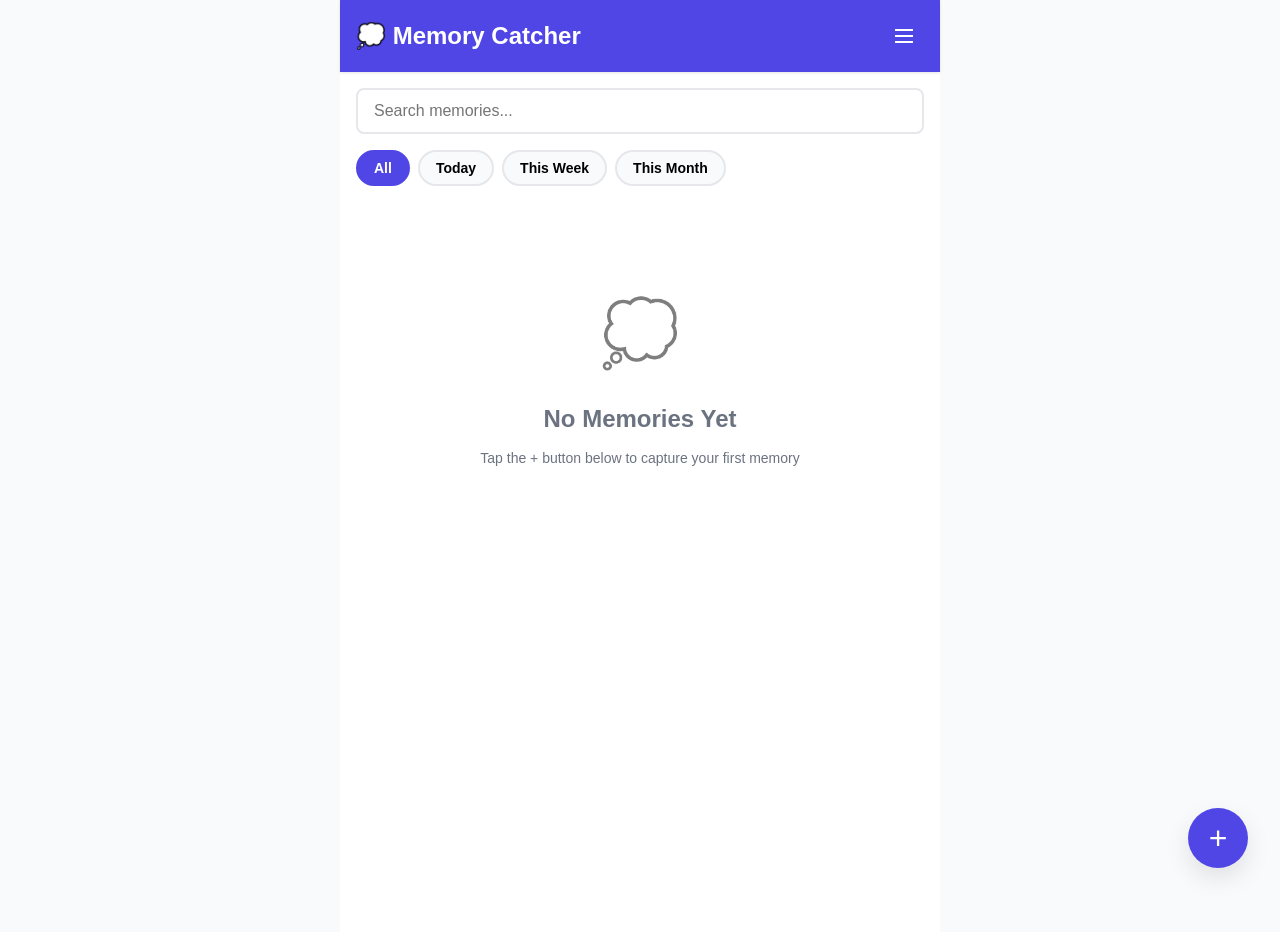
<file: memory-catcher-app/index.html>
<!DOCTYPE html>
<html lang="en">
<head>
    <meta charset="UTF-8">
    <meta name="viewport" content="width=device-width, initial-scale=1.0, maximum-scale=1.0, user-scalable=no">
    <meta name="description" content="Capture and recall life's memories effortlessly">
    <meta name="theme-color" content="#4F46E5">
    <meta name="apple-mobile-web-app-capable" content="yes">
    <meta name="apple-mobile-web-app-status-bar-style" content="black-translucent">
    <meta name="apple-mobile-web-app-title" content="Memory Catcher">

    <title>Memory Catcher</title>

    <link rel="manifest" href="manifest.json">
    <link rel="icon" type="image/png" href="data:image/svg+xml,<svg xmlns='http://www.w3.org/2000/svg' viewBox='0 0 100 100'><text y='.9em' font-size='90'>💭</text></svg>">
    <link rel="apple-touch-icon" href="data:image/svg+xml,<svg xmlns='http://www.w3.org/2000/svg' viewBox='0 0 100 100'><text y='.9em' font-size='90'>💭</text></svg>">

    <link rel="stylesheet" href="styles.css">
</head>
<body>
    <!-- App Container -->
    <div id="app" class="app-container">

        <!-- Header -->
        <header class="app-header">
            <h1 class="app-title">💭 Memory Catcher</h1>
            <button id="menuBtn" class="icon-btn" aria-label="Menu">
                <svg width="24" height="24" fill="none" stroke="currentColor" stroke-width="2">
                    <path d="M3 12h18M3 6h18M3 18h18"/>
                </svg>
            </button>
        </header>

        <!-- Menu Overlay -->
        <div id="menuOverlay" class="menu-overlay hidden">
            <div class="menu-content">
                <button id="closeMenuBtn" class="icon-btn close-btn">✕</button>
                <h2>Menu</h2>
                <button id="exportBtn" class="menu-item">📤 Export All Memories</button>
                <button id="randomMemoryBtn" class="menu-item">🎲 Random Memory</button>
                <button id="statsBtn" class="menu-item">📊 Statistics</button>
                <button id="aboutBtn" class="menu-item">ℹ️ About</button>
            </div>
        </div>

        <!-- Main Views -->
        <div id="views">

            <!-- Timeline View (Default) -->
            <div id="timelineView" class="view active">
                <!-- Search Bar -->
                <div class="search-container">
                    <input type="text" id="searchInput" class="search-input" placeholder="Search memories...">
                    <button id="clearSearch" class="icon-btn hidden">✕</button>
                </div>

                <!-- Filter Tabs -->
                <div class="filter-tabs">
                    <button class="filter-tab active" data-filter="all">All</button>
                    <button class="filter-tab" data-filter="today">Today</button>
                    <button class="filter-tab" data-filter="week">This Week</button>
                    <button class="filter-tab" data-filter="month">This Month</button>
                </div>

                <!-- Memories List -->
                <div id="memoriesList" class="memories-list">
                    <!-- Memories will be inserted here -->
                </div>

                <!-- Empty State -->
                <div id="emptyState" class="empty-state">
                    <div class="empty-icon">💭</div>
                    <h2>No Memories Yet</h2>
                    <p>Tap the + button below to capture your first memory</p>
                </div>
            </div>

            <!-- Capture View -->
            <div id="captureView" class="view">
                <div class="capture-container">
                    <h2>New Memory</h2>

                    <textarea id="memoryText" class="memory-input" placeholder="What would you like to remember?"></textarea>

                    <!-- Media Preview -->
                    <div id="mediaPreview" class="media-preview hidden"></div>

                    <!-- Auto-tags Preview -->
                    <div id="tagsPreview" class="tags-preview hidden"></div>

                    <!-- Capture Options -->
                    <div class="capture-options">
                        <label class="option-btn">
                            <input type="file" id="photoInput" accept="image/*" capture="environment" hidden>
                            <span>📷 Photo</span>
                        </label>
                        <button id="voiceBtn" class="option-btn">
                            <span id="voiceBtnText">🎤 Voice</span>
                        </button>
                    </div>

                    <!-- Voice Recording UI -->
                    <div id="voiceRecording" class="voice-recording hidden">
                        <div class="recording-indicator">
                            <div class="pulse"></div>
                            <span id="recordingTime">0:00</span>
                        </div>
                        <button id="stopRecording" class="btn btn-danger">Stop Recording</button>
                    </div>

                    <!-- Action Buttons -->
                    <div class="action-buttons">
                        <button id="cancelCapture" class="btn btn-secondary">Cancel</button>
                        <button id="saveMemory" class="btn btn-primary">Save Memory</button>
                    </div>
                </div>
            </div>

            <!-- Detail View -->
            <div id="detailView" class="view">
                <div class="detail-container">
                    <button id="closeDetail" class="icon-btn close-btn">←</button>
                    <div id="detailContent"></div>
                    <div class="detail-actions">
                        <button id="deleteMemory" class="btn btn-danger">Delete</button>
                    </div>
                </div>
            </div>

        </div>

        <!-- Floating Action Button -->
        <button id="fabBtn" class="fab">
            <span id="fabIcon">+</span>
        </button>

        <!-- Toast Notifications -->
        <div id="toast" class="toast hidden"></div>

    </div>

    <script src="app.js"></script>
</body>
</html>
</file>
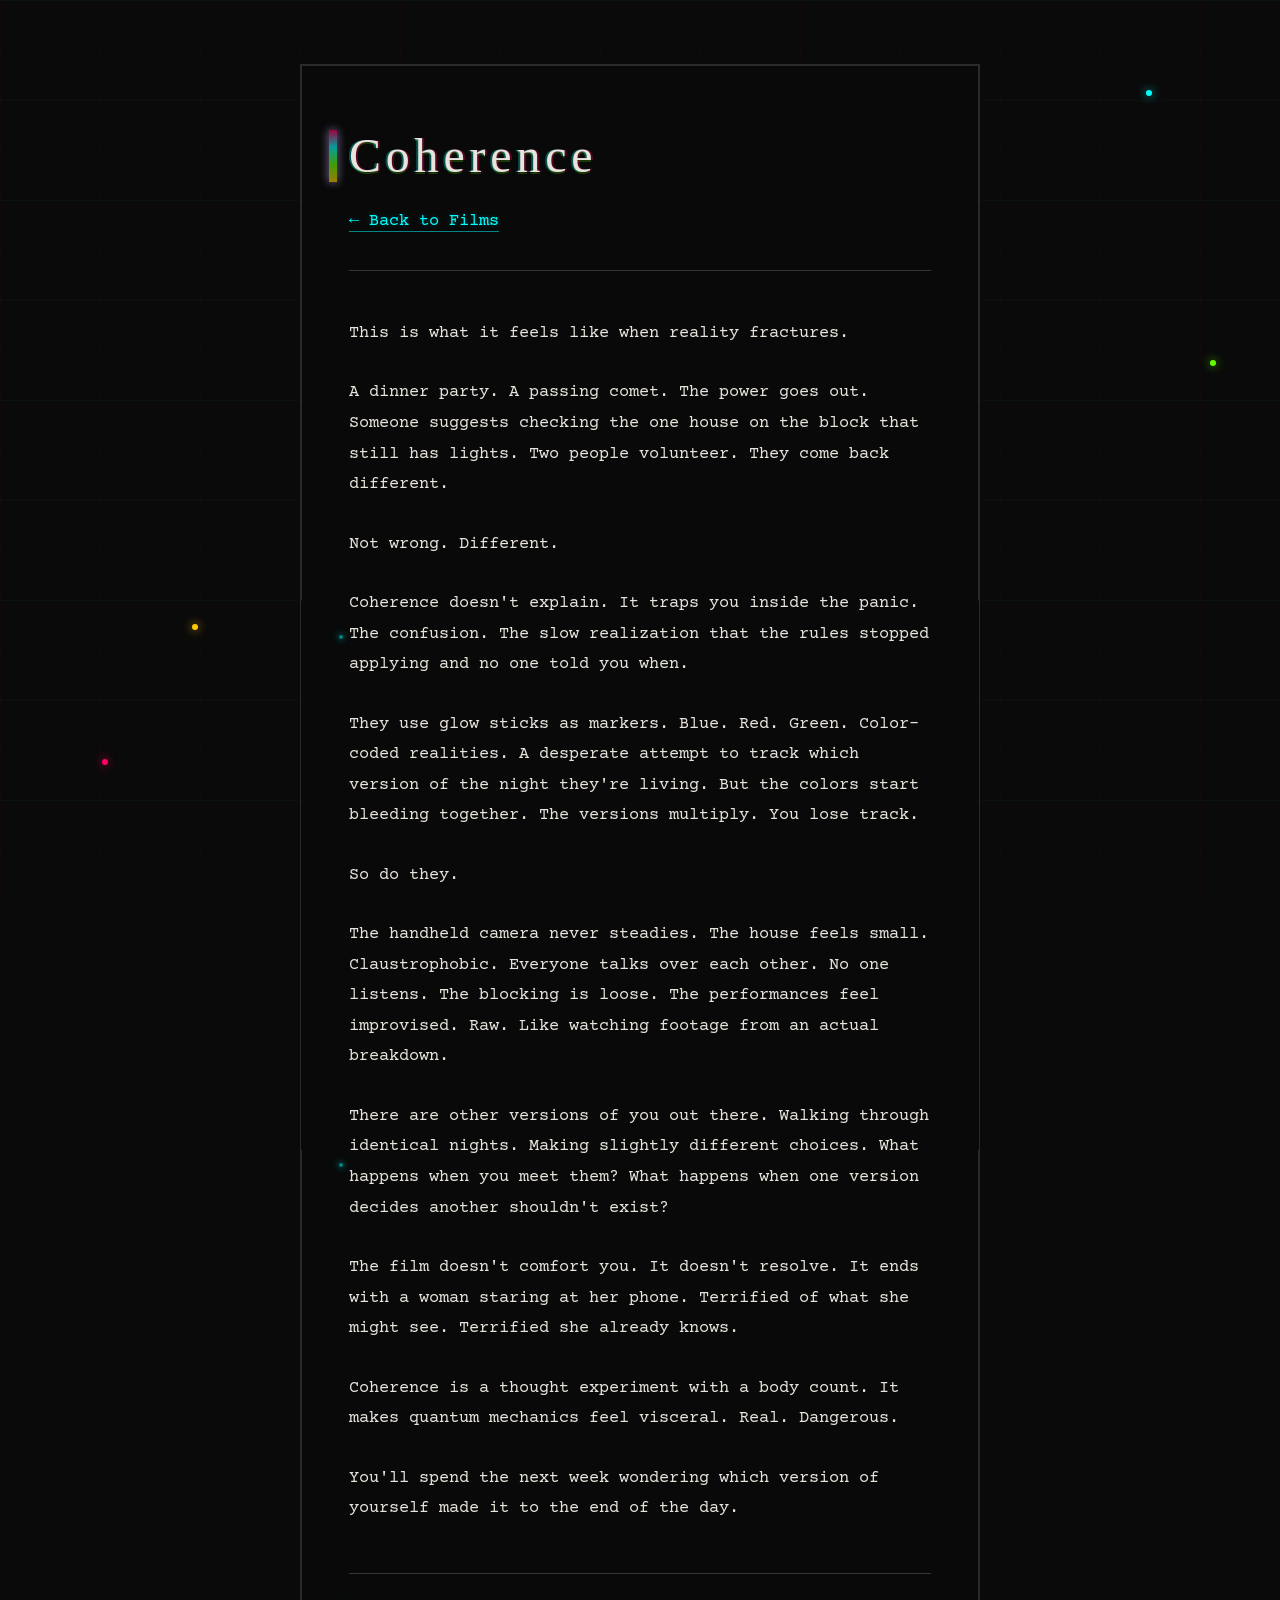
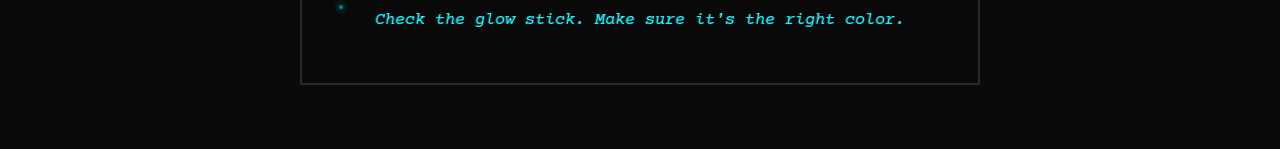
<file: coherence-review.html>
<!DOCTYPE html>
<html lang="en">
<head>
    <meta charset="UTF-8">
    <meta name="viewport" content="width=device-width, initial-scale=1.0">
    <meta name="description" content="Regie Eller's Review of Coherence">
    <title>Coherence Review - Regie Eller</title>
    <link rel="preconnect" href="https://fonts.googleapis.com">
    <link rel="preconnect" href="https://fonts.gstatic.com" crossorigin>
    <link href="https://fonts.googleapis.com/css2?family=IM+Fell+English:ital@0;1&family=IM+Fell+English+SC&family=Courier+Prime&display=swap" rel="stylesheet">
    <style>
        * {
            margin: 0;
            padding: 0;
            box-sizing: border-box;
        }

        body {
            font-family: 'Courier Prime', 'Courier New', monospace;
            font-size: 17px;
            line-height: 1.8;
            color: #e8e4dc;
            background: #0a0a0a;
            padding: 4rem 2rem;
            min-height: 100vh;
            position: relative;
            overflow-x: hidden;
        }

        /* Fractured reality background */
        body::before {
            content: '';
            position: fixed;
            top: 0;
            left: 0;
            right: 0;
            bottom: 0;
            background:
                linear-gradient(90deg, rgba(255,0,100,0.03) 1px, transparent 1px),
                linear-gradient(rgba(0,255,255,0.03) 1px, transparent 1px),
                linear-gradient(45deg, rgba(100,255,0,0.02) 1px, transparent 1px);
            background-size: 100px 100px, 100px 100px, 50px 50px;
            pointer-events: none;
            animation: gridShift 20s linear infinite;
            z-index: 0;
        }

        @keyframes gridShift {
            0% { transform: translate(0, 0); }
            100% { transform: translate(50px, 50px); }
        }

        main {
            max-width: 680px;
            margin: 0 auto;
            background: rgba(10, 10, 10, 0.95);
            padding: 3rem;
            border: 1px solid rgba(232, 228, 220, 0.15);
            position: relative;
            z-index: 1;
        }

        /* Glitch effect on container */
        main::before,
        main::after {
            content: '';
            position: absolute;
            top: 0;
            left: 0;
            right: 0;
            bottom: 0;
            background: rgba(10, 10, 10, 0.95);
            border: 1px solid rgba(232, 228, 220, 0.15);
            pointer-events: none;
            z-index: -1;
        }

        main::before {
            animation: glitchTop 3s infinite;
            clip-path: polygon(0 0, 100% 0, 100% 33%, 0 33%);
        }

        main::after {
            animation: glitchBottom 4s infinite;
            clip-path: polygon(0 67%, 100% 67%, 100% 100%, 0 100%);
        }

        @keyframes glitchTop {
            0%, 90%, 100% { transform: translate(0, 0); }
            91% { transform: translate(-2px, 0); }
            92% { transform: translate(2px, 0); }
            93% { transform: translate(0, 0); }
        }

        @keyframes glitchBottom {
            0%, 85%, 100% { transform: translate(0, 0); }
            86% { transform: translate(2px, 0); }
            87% { transform: translate(-2px, 0); }
            88% { transform: translate(0, 0); }
        }

        header {
            margin-bottom: 3rem;
            padding-bottom: 2rem;
            border-bottom: 1px solid rgba(232, 228, 220, 0.2);
        }

        h1 {
            font-family: 'IM Fell English SC', Georgia, serif;
            font-size: 3rem;
            font-weight: 400;
            letter-spacing: 0.1em;
            color: #e8e4dc;
            margin-bottom: 0.5rem;
            position: relative;
            text-shadow:
                2px 0 0 rgba(255, 0, 100, 0.3),
                -2px 0 0 rgba(0, 255, 255, 0.3),
                0 2px 0 rgba(100, 255, 0, 0.2);
        }

        /* Color-coded markers (glow sticks) */
        h1::before {
            content: '';
            position: absolute;
            left: -20px;
            top: 50%;
            transform: translateY(-50%);
            width: 8px;
            height: 60%;
            background: linear-gradient(
                to bottom,
                rgba(255, 0, 100, 0.6),
                rgba(0, 255, 255, 0.6),
                rgba(100, 255, 0, 0.6),
                rgba(255, 200, 0, 0.6)
            );
            box-shadow:
                0 0 10px rgba(255, 0, 100, 0.5),
                0 0 10px rgba(0, 255, 255, 0.5);
            animation: glowPulse 2s ease-in-out infinite;
        }

        @keyframes glowPulse {
            0%, 100% { opacity: 0.6; }
            50% { opacity: 1; }
        }

        a {
            color: #00ffff;
            text-decoration: none;
            border-bottom: 1px solid rgba(0, 255, 255, 0.5);
            transition: all 0.3s ease;
            text-shadow: 0 0 5px rgba(0, 255, 255, 0.3);
        }

        a:hover {
            color: #ff0064;
            border-bottom-color: #ff0064;
            text-shadow: 0 0 8px rgba(255, 0, 100, 0.5);
        }

        .review {
            max-width: 100%;
        }

        .review p {
            margin-bottom: 1.8rem;
            color: #e8e4dc;
            position: relative;
        }

        /* Subtle reality fracture on paragraphs */
        .review p:nth-child(3n)::after {
            content: attr(data-text);
            position: absolute;
            left: 1px;
            top: 0;
            color: rgba(255, 0, 100, 0.1);
            z-index: -1;
        }

        .review p:nth-child(4n)::before {
            content: '';
            position: absolute;
            left: -10px;
            top: 50%;
            width: 4px;
            height: 4px;
            border-radius: 50%;
            background: rgba(0, 255, 255, 0.5);
            box-shadow:
                0 0 6px rgba(0, 255, 255, 0.7),
                0 0 12px rgba(0, 255, 255, 0.4);
            animation: flicker 3s infinite;
        }

        @keyframes flicker {
            0%, 100% { opacity: 1; }
            50% { opacity: 0.3; }
        }

        .review p:last-child {
            margin-bottom: 0;
            font-style: italic;
            color: #00ffff;
            text-align: center;
            margin-top: 3rem;
            padding-top: 2rem;
            border-top: 1px solid rgba(232, 228, 220, 0.2);
            text-shadow:
                1px 0 0 rgba(255, 0, 100, 0.3),
                -1px 0 0 rgba(0, 255, 255, 0.3);
        }

        /* Chromatic aberration effect */
        @keyframes chromatic {
            0%, 95%, 100% {
                text-shadow:
                    2px 0 0 rgba(255, 0, 100, 0.3),
                    -2px 0 0 rgba(0, 255, 255, 0.3),
                    0 2px 0 rgba(100, 255, 0, 0.2);
            }
            96% {
                text-shadow:
                    3px 0 0 rgba(255, 0, 100, 0.5),
                    -3px 0 0 rgba(0, 255, 255, 0.5),
                    0 3px 0 rgba(100, 255, 0, 0.3);
            }
        }

        h1 {
            animation: chromatic 5s infinite;
        }

        /* Reality marker dots */
        .reality-marker {
            position: fixed;
            width: 6px;
            height: 6px;
            border-radius: 50%;
            pointer-events: none;
            z-index: 1000;
        }

        .marker-cyan {
            background: #00ffff;
            box-shadow: 0 0 10px rgba(0, 255, 255, 0.8);
            top: 10%;
            right: 10%;
            animation: markerFloat 4s ease-in-out infinite;
        }

        .marker-magenta {
            background: #ff0064;
            box-shadow: 0 0 10px rgba(255, 0, 100, 0.8);
            bottom: 15%;
            left: 8%;
            animation: markerFloat 5s ease-in-out infinite reverse;
        }

        .marker-green {
            background: #64ff00;
            box-shadow: 0 0 10px rgba(100, 255, 0, 0.8);
            top: 40%;
            right: 5%;
            animation: markerFloat 6s ease-in-out infinite;
        }

        .marker-yellow {
            background: #ffc800;
            box-shadow: 0 0 10px rgba(255, 200, 0, 0.8);
            bottom: 30%;
            left: 15%;
            animation: markerFloat 7s ease-in-out infinite reverse;
        }

        @keyframes markerFloat {
            0%, 100% { transform: translate(0, 0); }
            50% { transform: translate(10px, -10px); }
        }
    </style>
</head>
<body>
    <!-- Reality markers (glow sticks) -->
    <div class="reality-marker marker-cyan"></div>
    <div class="reality-marker marker-magenta"></div>
    <div class="reality-marker marker-green"></div>
    <div class="reality-marker marker-yellow"></div>

    <main>
        <header>
            <h1>Coherence</h1>
            <p><a href="films.html">← Back to Films</a></p>
        </header>

        <article class="review">
            <p>This is what it feels like when reality fractures.</p>

            <p>A dinner party. A passing comet. The power goes out. Someone suggests checking the one house on the block that still has lights. Two people volunteer. They come back different.</p>

            <p>Not wrong. Different.</p>

            <p>Coherence doesn't explain. It traps you inside the panic. The confusion. The slow realization that the rules stopped applying and no one told you when.</p>

            <p>They use glow sticks as markers. Blue. Red. Green. Color-coded realities. A desperate attempt to track which version of the night they're living. But the colors start bleeding together. The versions multiply. You lose track.</p>

            <p>So do they.</p>

            <p>The handheld camera never steadies. The house feels small. Claustrophobic. Everyone talks over each other. No one listens. The blocking is loose. The performances feel improvised. Raw. Like watching footage from an actual breakdown.</p>

            <p>There are other versions of you out there. Walking through identical nights. Making slightly different choices. What happens when you meet them? What happens when one version decides another shouldn't exist?</p>

            <p>The film doesn't comfort you. It doesn't resolve. It ends with a woman staring at her phone. Terrified of what she might see. Terrified she already knows.</p>

            <p>Coherence is a thought experiment with a body count. It makes quantum mechanics feel visceral. Real. Dangerous.</p>

            <p>You'll spend the next week wondering which version of yourself made it to the end of the day.</p>

            <p>Check the glow stick. Make sure it's the right color.</p>
        </article>
    </main>
</body>
</html>
</file>
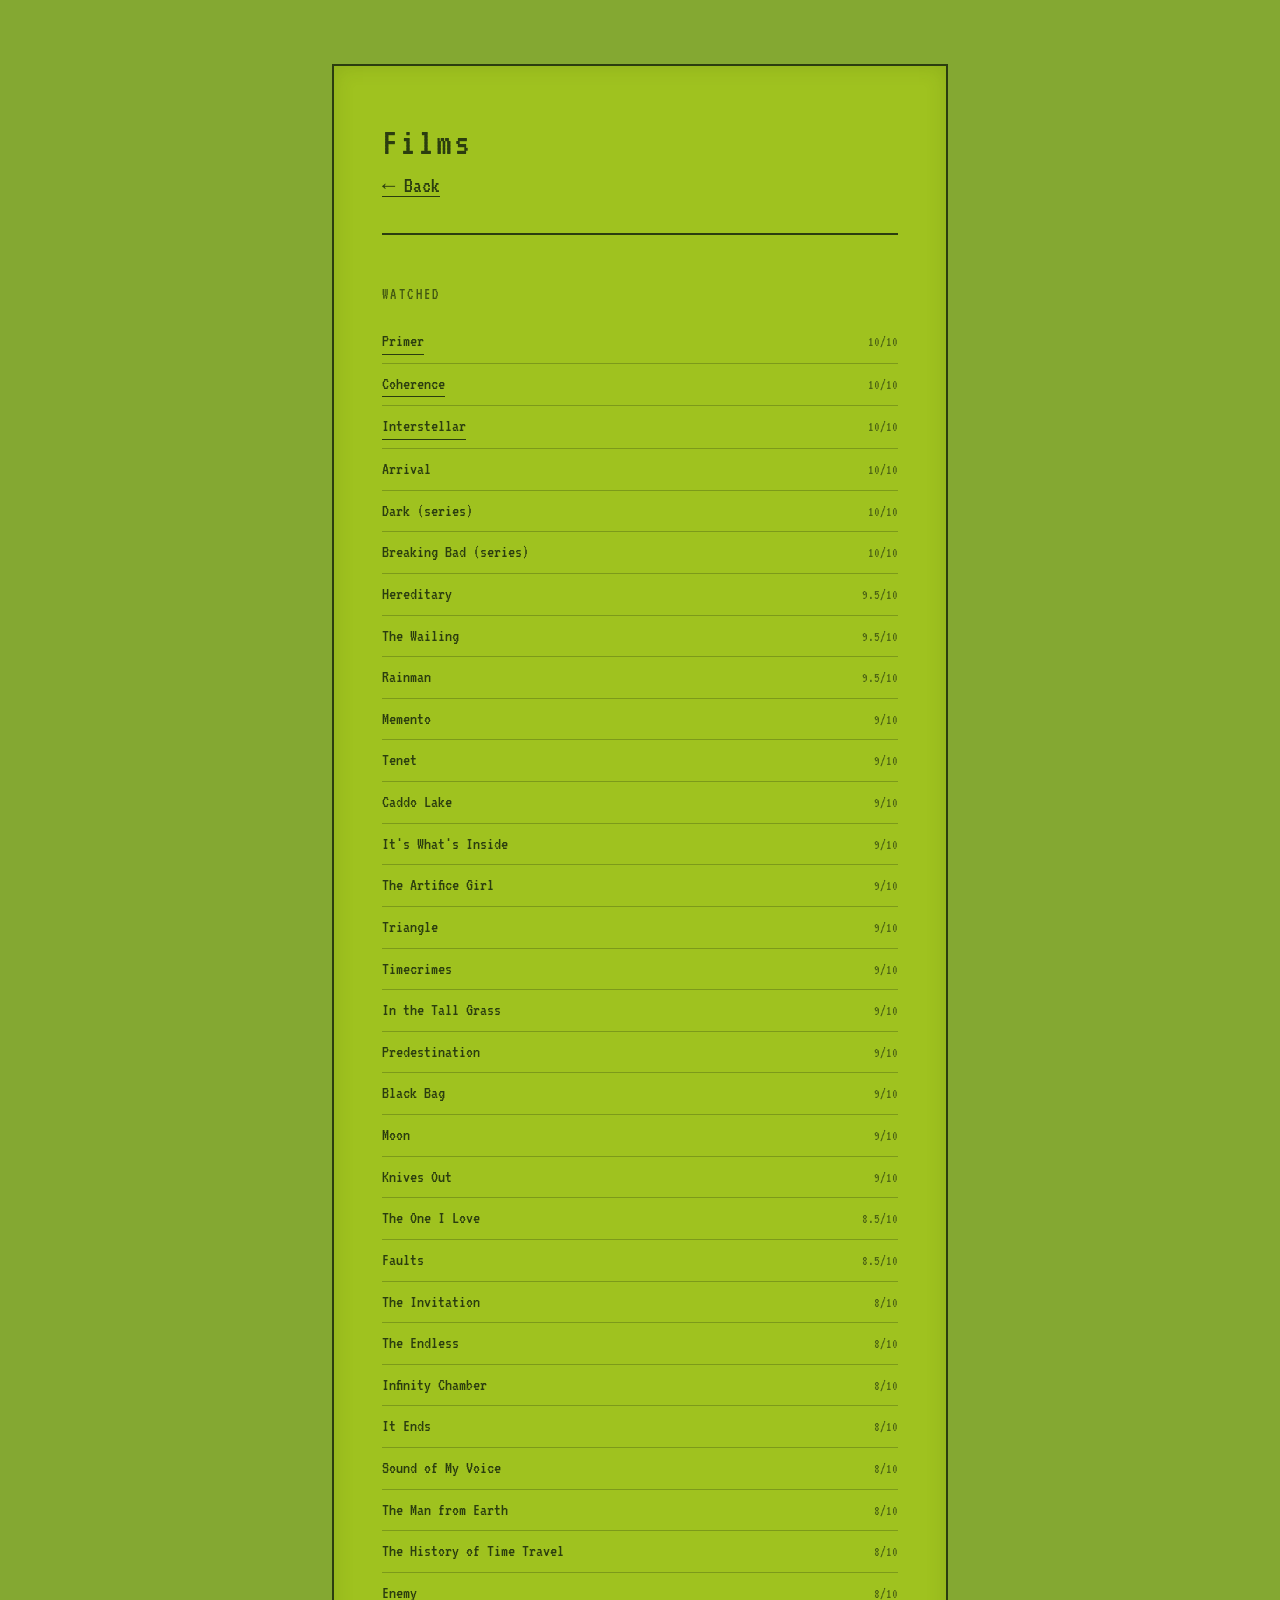
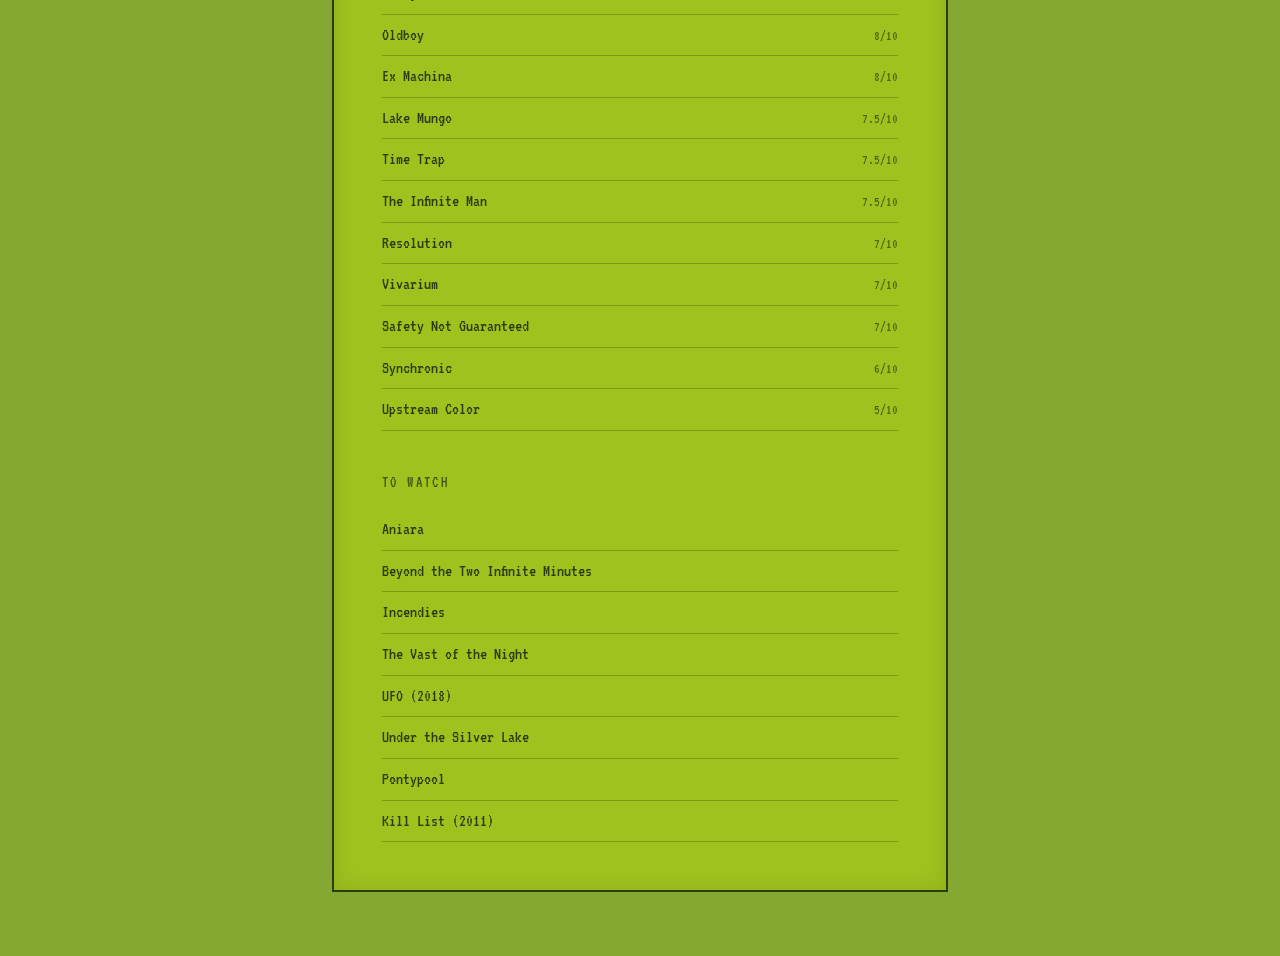
<file: films.html>
<!DOCTYPE html>
<html lang="en">
<head>
    <meta charset="UTF-8">
    <meta name="viewport" content="width=device-width, initial-scale=1.0">
    <meta name="description" content="Regie Eller's Favorite Films">
    <title>Films - Regie Eller</title>
    <link rel="preconnect" href="https://fonts.googleapis.com">
    <link rel="preconnect" href="https://fonts.gstatic.com" crossorigin>
    <link href="https://fonts.googleapis.com/css2?family=VT323&display=swap" rel="stylesheet">
    <link rel="stylesheet" href="style.css">
</head>
<body class="nokia-screen">
    <main>
        <header>
            <h1>Films</h1>
            <p><a href="index.html">← Back</a></p>
        </header>

        <section>
            <h2>Watched</h2>
            <ul class="film-list">
                <li><a href="primer-review.html">Primer</a> <span class="rating">10/10</span></li>
                <li><a href="coherence-review.html">Coherence</a> <span class="rating">10/10</span></li>
                <li><a href="interstellar-review.html">Interstellar</a> <span class="rating">10/10</span></li>
                <li>Arrival <span class="rating">10/10</span></li>
                <li>Dark (series) <span class="rating">10/10</span></li>
                <li>Breaking Bad (series) <span class="rating">10/10</span></li>
                <li>Hereditary <span class="rating">9.5/10</span></li>
                <li>The Wailing <span class="rating">9.5/10</span></li>
                <li>Rainman <span class="rating">9.5/10</span></li>
                <li>Memento <span class="rating">9/10</span></li>
                <li>Tenet <span class="rating">9/10</span></li>
                <li>Caddo Lake <span class="rating">9/10</span></li>
                <li>It's What's Inside <span class="rating">9/10</span></li>
                <li>The Artifice Girl <span class="rating">9/10</span></li>
                <li>Triangle <span class="rating">9/10</span></li>
                <li>Timecrimes <span class="rating">9/10</span></li>
                <li>In the Tall Grass <span class="rating">9/10</span></li>
                <li>Predestination <span class="rating">9/10</span></li>
                <li>Black Bag <span class="rating">9/10</span></li>
                <li>Moon <span class="rating">9/10</span></li>
                <li>Knives Out <span class="rating">9/10</span></li>
                <li>The One I Love <span class="rating">8.5/10</span></li>
                <li>Faults <span class="rating">8.5/10</span></li>
                <li>The Invitation <span class="rating">8/10</span></li>
                <li>The Endless <span class="rating">8/10</span></li>
                <li>Infinity Chamber <span class="rating">8/10</span></li>
                <li>It Ends <span class="rating">8/10</span></li>
                <li>Sound of My Voice <span class="rating">8/10</span></li>
                <li>The Man from Earth <span class="rating">8/10</span></li>
                <li>The History of Time Travel <span class="rating">8/10</span></li>
                <li>Enemy <span class="rating">8/10</span></li>
                <li>Oldboy <span class="rating">8/10</span></li>
                <li>Ex Machina <span class="rating">8/10</span></li>
                <li>Lake Mungo <span class="rating">7.5/10</span></li>
                <li>Time Trap <span class="rating">7.5/10</span></li>
                <li>The Infinite Man <span class="rating">7.5/10</span></li>
                <li>Resolution <span class="rating">7/10</span></li>
                <li>Vivarium <span class="rating">7/10</span></li>
                <li>Safety Not Guaranteed <span class="rating">7/10</span></li>
                <li>Synchronic <span class="rating">6/10</span></li>
                <li>Upstream Color <span class="rating">5/10</span></li>
            </ul>
        </section>

        <section>
            <h2>To Watch</h2>
            <ul class="film-list">
                <li>Aniara</li>
                <li>Beyond the Two Infinite Minutes</li>
                <li>Incendies</li>
                <li>The Vast of the Night</li>
                <li>UFO (2018)</li>
                <li>Under the Silver Lake</li>
                <li>Pontypool</li>
                <li>Kill List (2011)</li>
            </ul>
        </section>
    </main>

    <script>
        // Dark mode toggle
        const toggle = document.getElementById('darkModeToggle');
        const html = document.documentElement;

        // Check for saved theme preference or default to light mode
        const currentTheme = localStorage.getItem('theme') || 'light';
        html.setAttribute('data-theme', currentTheme);

        toggle.addEventListener('click', () => {
            const theme = html.getAttribute('data-theme') === 'light' ? 'dark' : 'light';
            html.setAttribute('data-theme', theme);
            localStorage.setItem('theme', theme);
        });
    </script>
</body>
</html>
</file>
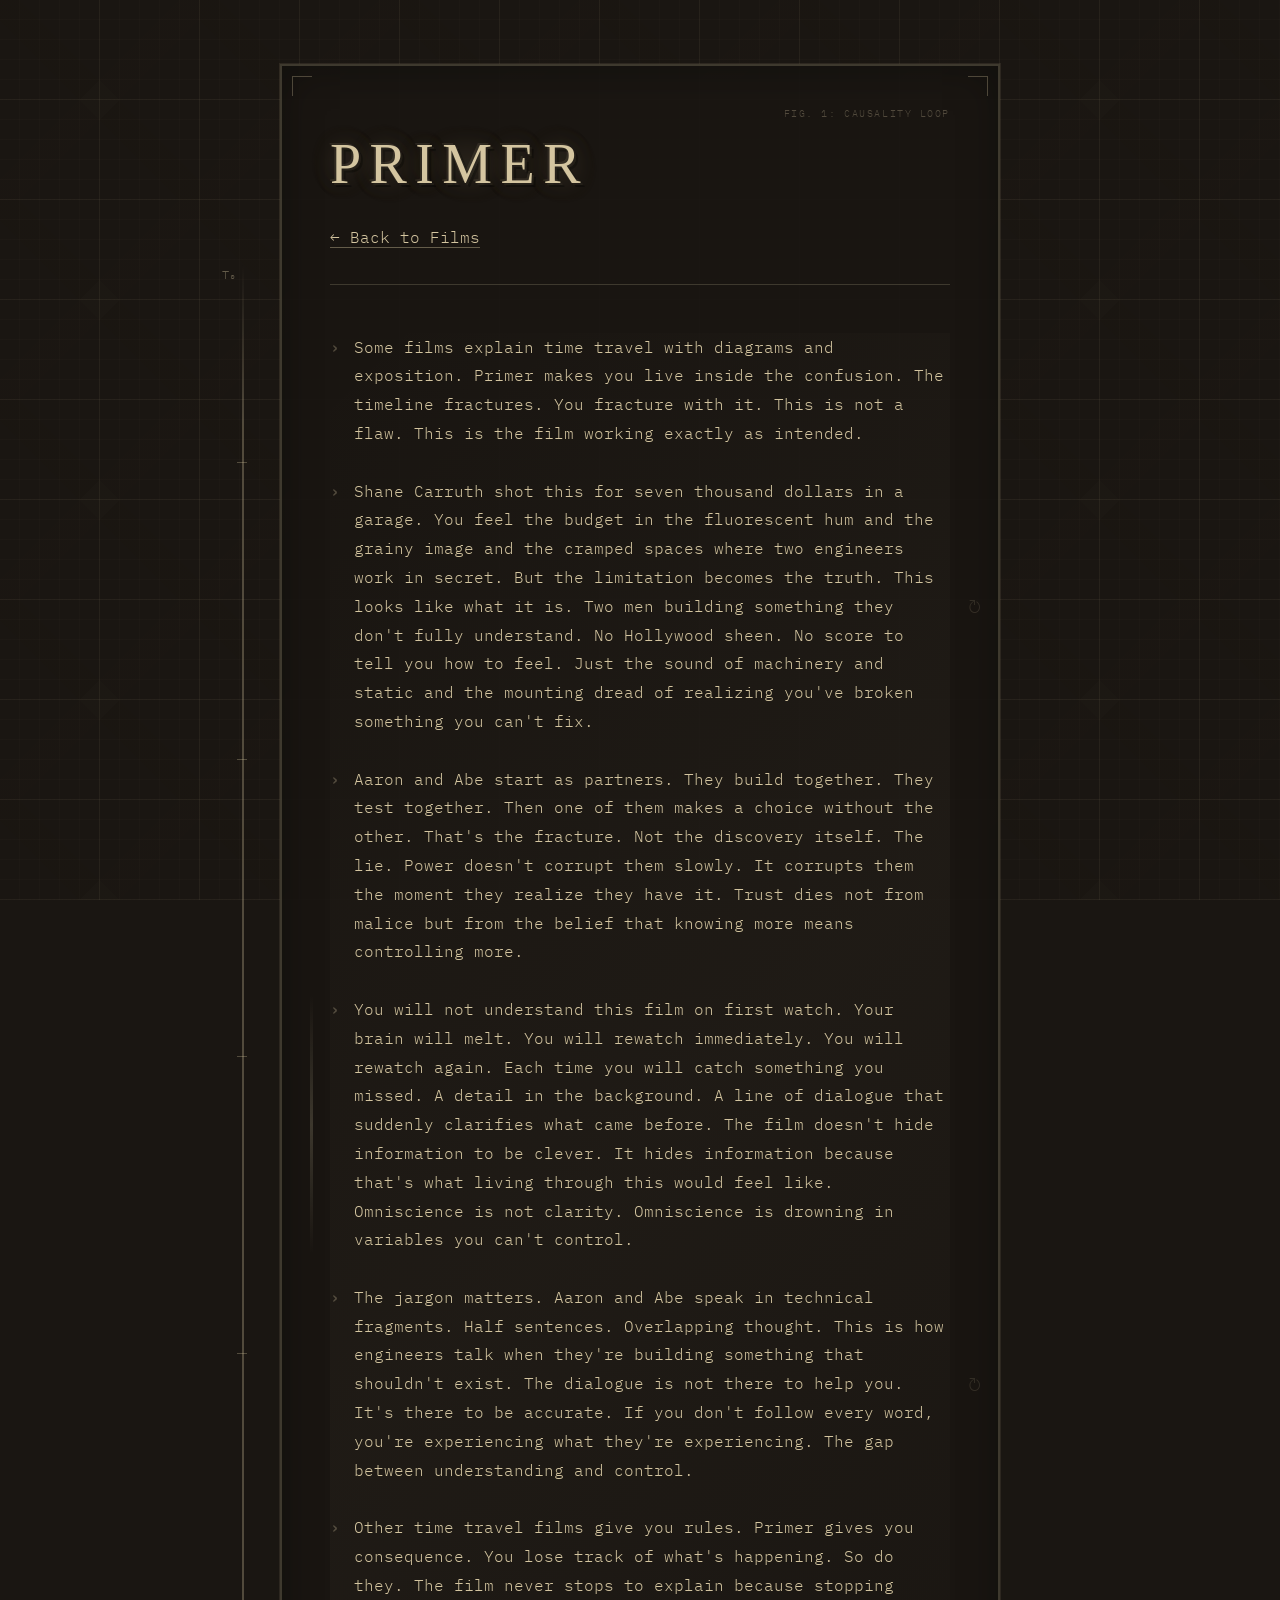
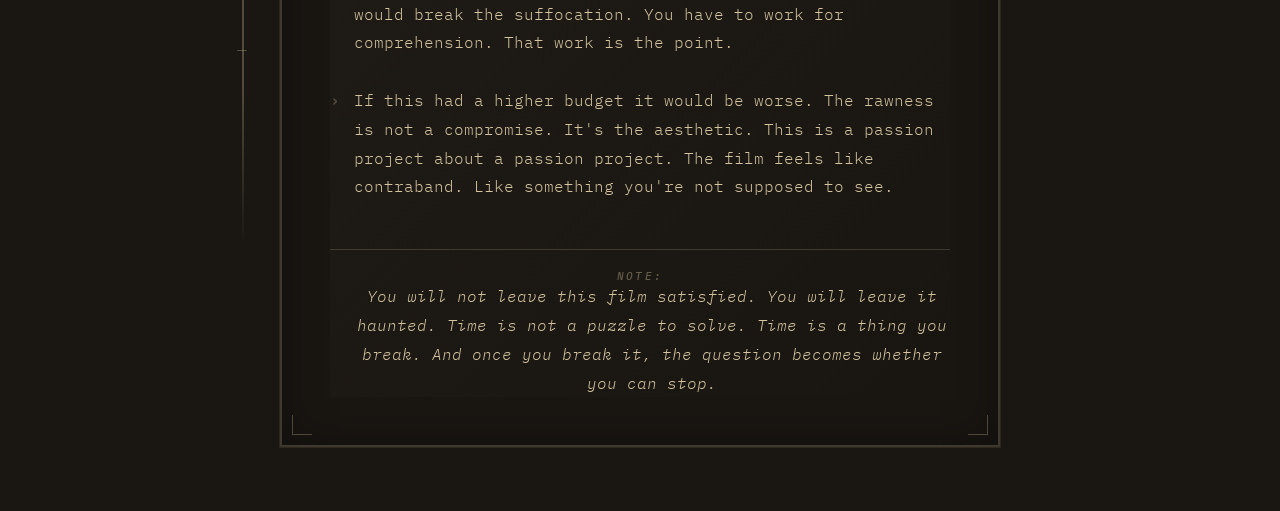
<file: primer-review.html>
<!DOCTYPE html>
<html lang="en">
<head>
    <meta charset="UTF-8">
    <meta name="viewport" content="width=device-width, initial-scale=1.0">
    <meta name="description" content="Regie Eller's Review of Primer">
    <title>Primer Review - Regie Eller</title>
    <link rel="preconnect" href="https://fonts.googleapis.com">
    <link rel="preconnect" href="https://fonts.gstatic.com" crossorigin>
    <link href="https://fonts.googleapis.com/css2?family=IM+Fell+English:ital@0;1&family=IM+Fell+English+SC&family=IBM+Plex+Mono:wght@300;400;500&display=swap" rel="stylesheet">
    <style>
        * {
            margin: 0;
            padding: 0;
            box-sizing: border-box;
        }

        body {
            font-family: 'IBM Plex Mono', 'Courier New', monospace;
            font-size: 16px;
            font-weight: 300;
            line-height: 1.8;
            color: #d4c5a0;
            background: #1a1612;
            padding: 4rem 2rem;
            min-height: 100vh;
            position: relative;
            overflow-x: hidden;
        }

        /* Blueprint grid background */
        body::before {
            content: '';
            position: fixed;
            top: 0;
            left: 0;
            right: 0;
            bottom: 0;
            background-image:
                linear-gradient(rgba(212, 197, 160, 0.05) 1px, transparent 1px),
                linear-gradient(90deg, rgba(212, 197, 160, 0.05) 1px, transparent 1px),
                linear-gradient(rgba(212, 197, 160, 0.02) 1px, transparent 1px),
                linear-gradient(90deg, rgba(212, 197, 160, 0.02) 1px, transparent 1px);
            background-size: 100px 100px, 100px 100px, 20px 20px, 20px 20px;
            background-position: -1px -1px, -1px -1px, -1px -1px, -1px -1px;
            pointer-events: none;
            z-index: 0;
        }

        /* Schematic lines */
        body::after {
            content: '';
            position: fixed;
            top: 0;
            left: 0;
            right: 0;
            bottom: 0;
            background-image:
                linear-gradient(135deg, transparent 45%, rgba(212, 197, 160, 0.03) 45%, rgba(212, 197, 160, 0.03) 55%, transparent 55%),
                linear-gradient(45deg, transparent 45%, rgba(212, 197, 160, 0.02) 45%, rgba(212, 197, 160, 0.02) 55%, transparent 55%);
            background-size: 200px 200px, 200px 200px;
            pointer-events: none;
            z-index: 0;
            opacity: 0.3;
        }

        main {
            max-width: 720px;
            margin: 0 auto;
            background: rgba(26, 22, 18, 0.92);
            padding: 3rem;
            border: 2px solid rgba(212, 197, 160, 0.2);
            position: relative;
            z-index: 1;
            box-shadow:
                0 0 0 1px rgba(212, 197, 160, 0.1),
                inset 0 0 40px rgba(0, 0, 0, 0.3);
        }

        /* Timeline markers on the side */
        main::before {
            content: '';
            position: absolute;
            left: -40px;
            top: 10%;
            bottom: 10%;
            width: 2px;
            background: linear-gradient(
                to bottom,
                transparent,
                rgba(212, 197, 160, 0.3) 10%,
                rgba(212, 197, 160, 0.3) 90%,
                transparent
            );
        }

        main::after {
            content: 'T₀';
            position: absolute;
            left: -60px;
            top: 10%;
            font-size: 0.75rem;
            color: rgba(212, 197, 160, 0.4);
            font-family: 'IBM Plex Mono', monospace;
        }

        /* Timeline tick marks */
        .timeline-tick {
            position: absolute;
            left: -45px;
            width: 10px;
            height: 1px;
            background: rgba(212, 197, 160, 0.3);
        }

        .tick-1 { top: 20%; }
        .tick-2 { top: 35%; }
        .tick-3 { top: 50%; }
        .tick-4 { top: 65%; }
        .tick-5 { top: 80%; }

        header {
            margin-bottom: 3rem;
            padding-bottom: 2rem;
            border-bottom: 1px solid rgba(212, 197, 160, 0.2);
            position: relative;
        }

        /* Schematic annotation */
        header::after {
            content: 'FIG. 1: CAUSALITY LOOP';
            position: absolute;
            top: -10px;
            right: 0;
            font-size: 0.65rem;
            color: rgba(212, 197, 160, 0.3);
            letter-spacing: 0.15em;
        }

        h1 {
            font-family: 'IM Fell English SC', Georgia, serif;
            font-size: 3.5rem;
            font-weight: 400;
            letter-spacing: 0.15em;
            color: #d4c5a0;
            margin-bottom: 0.5rem;
            position: relative;
            text-shadow:
                2px 2px 0 rgba(0, 0, 0, 0.3),
                0 0 30px rgba(212, 197, 160, 0.1);
        }

        /* Overlapping timeline effect on title */
        h1::before {
            content: 'PRIMER';
            position: absolute;
            left: 2px;
            top: 2px;
            color: rgba(212, 197, 160, 0.15);
            z-index: -1;
        }

        h1::after {
            content: 'PRIMER';
            position: absolute;
            left: -2px;
            top: -2px;
            color: rgba(212, 197, 160, 0.1);
            z-index: -1;
        }

        a {
            color: #d4c5a0;
            text-decoration: none;
            border-bottom: 1px solid rgba(212, 197, 160, 0.4);
            transition: all 0.3s ease;
        }

        a:hover {
            color: #f4e5c0;
            border-bottom-color: #f4e5c0;
            text-shadow: 0 0 8px rgba(244, 229, 192, 0.3);
        }

        .review {
            max-width: 100%;
            position: relative;
        }

        .review p {
            margin-bottom: 1.8rem;
            color: #d4c5a0;
            position: relative;
            padding-left: 1.5rem;
        }

        /* Paragraph markers (like technical annotations) */
        .review p::before {
            content: '›';
            position: absolute;
            left: 0;
            color: rgba(212, 197, 160, 0.3);
            font-weight: 500;
        }

        /* Loop indicators on select paragraphs */
        .review p:nth-child(2)::after,
        .review p:nth-child(5)::after {
            content: '↻';
            position: absolute;
            right: -30px;
            top: 50%;
            transform: translateY(-50%);
            color: rgba(212, 197, 160, 0.15);
            font-size: 1.2rem;
            animation: rotate 10s linear infinite;
        }

        @keyframes rotate {
            from { transform: translateY(-50%) rotate(0deg); }
            to { transform: translateY(-50%) rotate(360deg); }
        }

        /* Bootstrap paradox indicator */
        .review p:nth-child(4) {
            position: relative;
        }

        .review p:nth-child(4)::after {
            content: '';
            position: absolute;
            left: -20px;
            top: 0;
            bottom: 0;
            width: 3px;
            background: linear-gradient(
                to bottom,
                transparent,
                rgba(212, 197, 160, 0.2),
                transparent
            );
        }

        /* Technical note styling */
        .review p:last-child {
            margin-bottom: 0;
            font-style: italic;
            text-align: center;
            margin-top: 3rem;
            padding-top: 2rem;
            border-top: 1px solid rgba(212, 197, 160, 0.2);
            position: relative;
        }

        .review p:last-child::before {
            content: 'NOTE:';
            position: absolute;
            top: 1rem;
            left: 50%;
            transform: translateX(-50%);
            font-size: 0.7rem;
            letter-spacing: 0.2em;
            color: rgba(212, 197, 160, 0.4);
        }

        .review p:last-child::after {
            content: none;
        }

        /* Temporal overlap effect */
        @keyframes temporalShift {
            0%, 95%, 100% { opacity: 0; }
            96%, 98% { opacity: 0.05; }
        }

        .review::after {
            content: '';
            position: absolute;
            top: 0;
            left: 0;
            right: 0;
            bottom: 0;
            background: linear-gradient(
                135deg,
                transparent 0%,
                rgba(212, 197, 160, 0.03) 50%,
                transparent 100%
            );
            pointer-events: none;
            animation: temporalShift 7s infinite;
        }

        /* Schematic corner brackets */
        main {
            position: relative;
        }

        .corner-bracket {
            position: absolute;
            width: 20px;
            height: 20px;
            border: 1px solid rgba(212, 197, 160, 0.3);
        }

        .bracket-tl {
            top: 10px;
            left: 10px;
            border-right: none;
            border-bottom: none;
        }

        .bracket-tr {
            top: 10px;
            right: 10px;
            border-left: none;
            border-bottom: none;
        }

        .bracket-bl {
            bottom: 10px;
            left: 10px;
            border-right: none;
            border-top: none;
        }

        .bracket-br {
            bottom: 10px;
            right: 10px;
            border-left: none;
            border-top: none;
        }

        /* Ambient flicker (like fluorescent lights) */
        @keyframes flicker {
            0%, 100% { opacity: 1; }
            50% { opacity: 0.98; }
        }

        body {
            animation: flicker 4s ease-in-out infinite;
        }
    </style>
</head>
<body>
    <main>
        <!-- Schematic corner brackets -->
        <div class="corner-bracket bracket-tl"></div>
        <div class="corner-bracket bracket-tr"></div>
        <div class="corner-bracket bracket-bl"></div>
        <div class="corner-bracket bracket-br"></div>

        <!-- Timeline tick marks -->
        <div class="timeline-tick tick-1"></div>
        <div class="timeline-tick tick-2"></div>
        <div class="timeline-tick tick-3"></div>
        <div class="timeline-tick tick-4"></div>
        <div class="timeline-tick tick-5"></div>

        <header>
            <h1>PRIMER</h1>
            <p><a href="films.html">← Back to Films</a></p>
        </header>

        <article class="review">
            <p>Some films explain time travel with diagrams and exposition. Primer makes you live inside the confusion. The timeline fractures. You fracture with it. This is not a flaw. This is the film working exactly as intended.</p>

            <p>Shane Carruth shot this for seven thousand dollars in a garage. You feel the budget in the fluorescent hum and the grainy image and the cramped spaces where two engineers work in secret. But the limitation becomes the truth. This looks like what it is. Two men building something they don't fully understand. No Hollywood sheen. No score to tell you how to feel. Just the sound of machinery and static and the mounting dread of realizing you've broken something you can't fix.</p>

            <p>Aaron and Abe start as partners. They build together. They test together. Then one of them makes a choice without the other. That's the fracture. Not the discovery itself. The lie. Power doesn't corrupt them slowly. It corrupts them the moment they realize they have it. Trust dies not from malice but from the belief that knowing more means controlling more.</p>

            <p>You will not understand this film on first watch. Your brain will melt. You will rewatch immediately. You will rewatch again. Each time you will catch something you missed. A detail in the background. A line of dialogue that suddenly clarifies what came before. The film doesn't hide information to be clever. It hides information because that's what living through this would feel like. Omniscience is not clarity. Omniscience is drowning in variables you can't control.</p>

            <p>The jargon matters. Aaron and Abe speak in technical fragments. Half sentences. Overlapping thought. This is how engineers talk when they're building something that shouldn't exist. The dialogue is not there to help you. It's there to be accurate. If you don't follow every word, you're experiencing what they're experiencing. The gap between understanding and control.</p>

            <p>Other time travel films give you rules. Primer gives you consequence. You lose track of what's happening. So do they. The film never stops to explain because stopping would break the suffocation. You have to work for comprehension. That work is the point.</p>

            <p>If this had a higher budget it would be worse. The rawness is not a compromise. It's the aesthetic. This is a passion project about a passion project. The film feels like contraband. Like something you're not supposed to see.</p>

            <p>You will not leave this film satisfied. You will leave it haunted. Time is not a puzzle to solve. Time is a thing you break. And once you break it, the question becomes whether you can stop.</p>
        </article>
    </main>
</body>
</html>
</file>
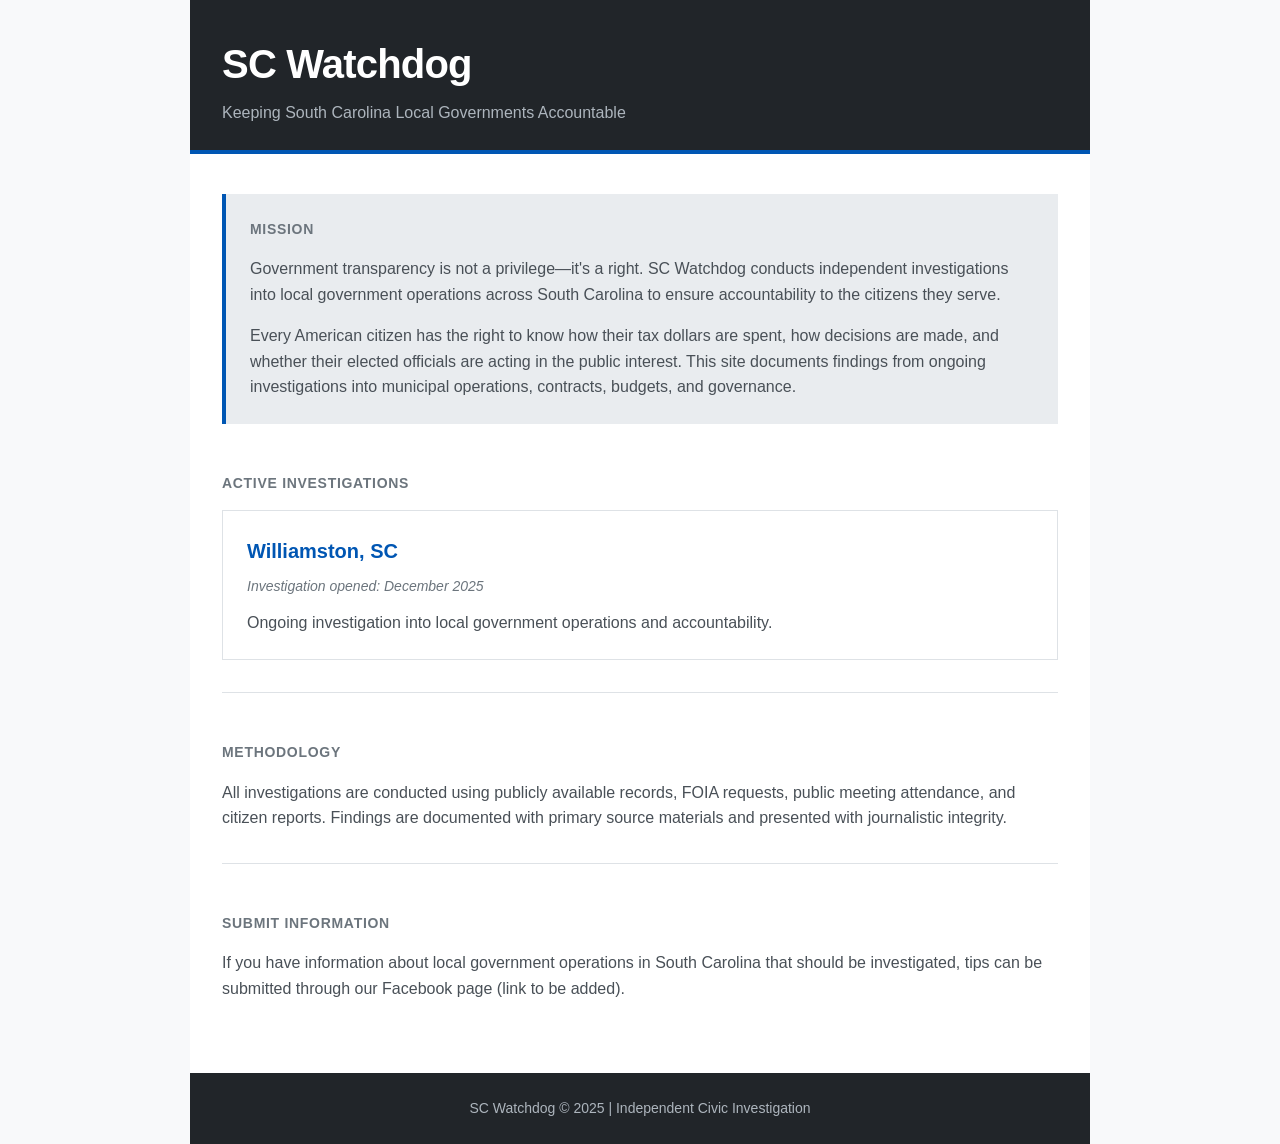
<file: sc-watchdog-index.html>
<!DOCTYPE html>
<html lang="en">
<head>
    <meta charset="UTF-8">
    <meta name="viewport" content="width=device-width, initial-scale=1.0">
    <meta name="description" content="SC Watchdog - Keeping South Carolina local governments accountable through transparency and civic oversight">
    <title>SC Watchdog</title>
    <link rel="stylesheet" href="sc-watchdog-style.css">
</head>
<body>
    <header>
        <h1>SC Watchdog</h1>
        <p class="tagline">Keeping South Carolina Local Governments Accountable</p>
    </header>

    <main>
        <section class="mission">
            <h2>Mission</h2>
            <p>Government transparency is not a privilege—it's a right. SC Watchdog conducts independent investigations into local government operations across South Carolina to ensure accountability to the citizens they serve.</p>
            <p>Every American citizen has the right to know how their tax dollars are spent, how decisions are made, and whether their elected officials are acting in the public interest. This site documents findings from ongoing investigations into municipal operations, contracts, budgets, and governance.</p>
        </section>

        <section class="investigations">
            <h2>Active Investigations</h2>
            <div class="town-list">
                <div class="town-card">
                    <h3><a href="williamston.html">Williamston, SC</a></h3>
                    <p class="town-meta">Investigation opened: December 2025</p>
                    <p>Ongoing investigation into local government operations and accountability.</p>
                </div>
                <!-- Additional towns will be added here -->
            </div>
        </section>

        <section class="about">
            <h2>Methodology</h2>
            <p>All investigations are conducted using publicly available records, FOIA requests, public meeting attendance, and citizen reports. Findings are documented with primary source materials and presented with journalistic integrity.</p>
        </section>

        <section class="contact">
            <h2>Submit Information</h2>
            <p>If you have information about local government operations in South Carolina that should be investigated, tips can be submitted through our Facebook page (link to be added).</p>
        </section>
    </main>

    <footer>
        <p>SC Watchdog &copy; 2025 | Independent Civic Investigation</p>
    </footer>
</body>
</html>
</file>
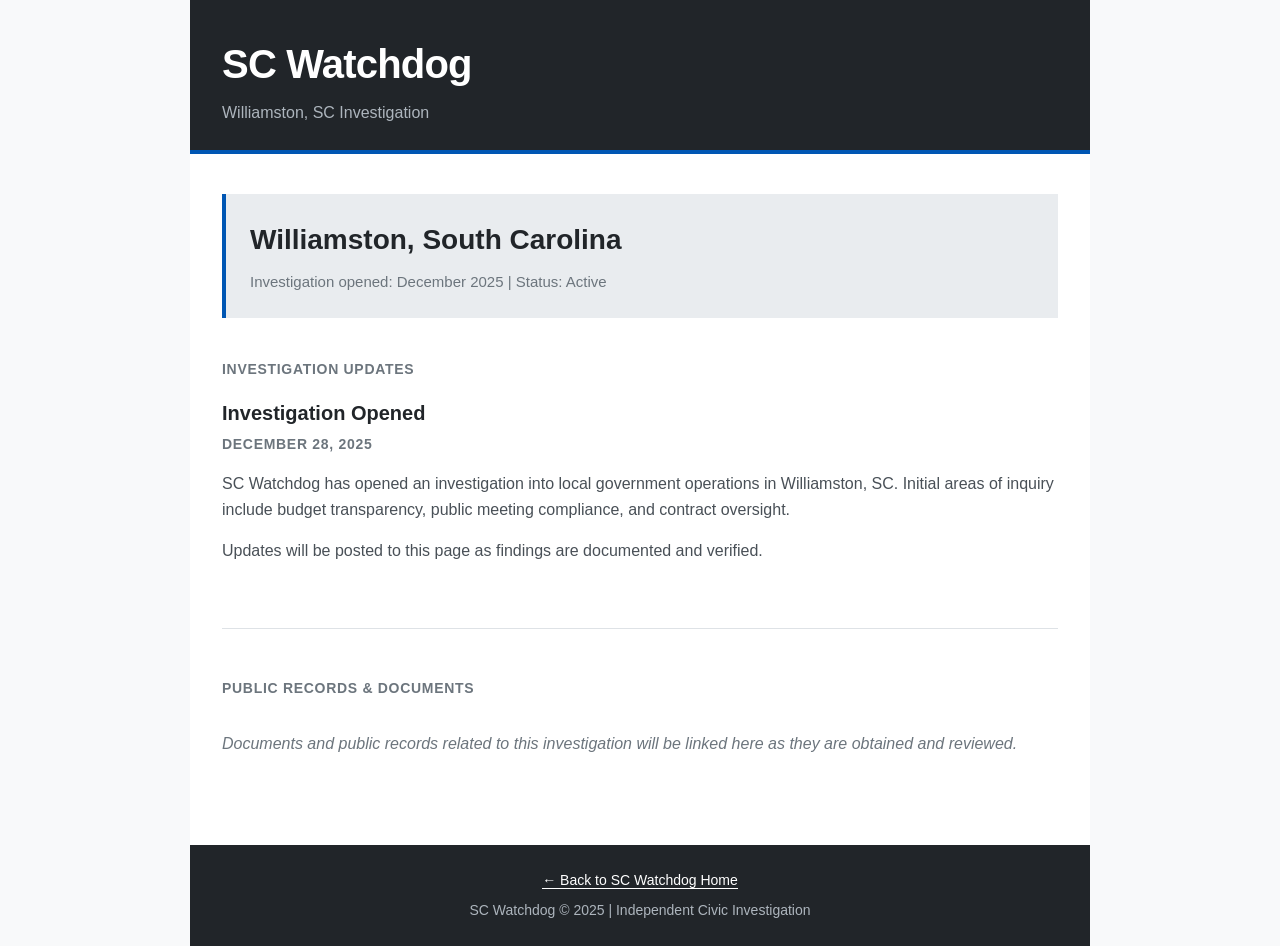
<file: williamston.html>
<!DOCTYPE html>
<html lang="en">
<head>
    <meta charset="UTF-8">
    <meta name="viewport" content="width=device-width, initial-scale=1.0">
    <meta name="description" content="SC Watchdog investigation into Williamston, SC local government">
    <title>Williamston, SC - SC Watchdog</title>
    <link rel="stylesheet" href="sc-watchdog-style.css">
</head>
<body>
    <header>
        <h1><a href="sc-watchdog-index.html" class="home-link">SC Watchdog</a></h1>
        <p class="tagline">Williamston, SC Investigation</p>
    </header>

    <main>
        <section class="town-header">
            <h2>Williamston, South Carolina</h2>
            <p class="investigation-meta">Investigation opened: December 2025 | Status: Active</p>
        </section>

        <section class="updates">
            <h2>Investigation Updates</h2>

            <!-- UPDATE TEMPLATE - Copy this block for each new update -->
            <article class="update">
                <div class="update-header">
                    <h3>Investigation Opened</h3>
                    <p class="update-date">December 28, 2025</p>
                </div>
                <div class="update-content">
                    <p>SC Watchdog has opened an investigation into local government operations in Williamston, SC. Initial areas of inquiry include budget transparency, public meeting compliance, and contract oversight.</p>
                    <p>Updates will be posted to this page as findings are documented and verified.</p>
                </div>
            </article>
            <!-- END UPDATE TEMPLATE -->

            <!-- Add new updates above this line, most recent first -->

        </section>

        <section class="resources">
            <h2>Public Records & Documents</h2>
            <div class="documents">
                <p class="placeholder">Documents and public records related to this investigation will be linked here as they are obtained and reviewed.</p>
                <!-- Add document links like this:
                <div class="document">
                    <h4>Document Title</h4>
                    <p>Description of document and significance</p>
                    <p><a href="path-to-document.pdf" target="_blank">View Document (PDF)</a></p>
                </div>
                -->
            </div>
        </section>
    </main>

    <footer>
        <p><a href="sc-watchdog-index.html">← Back to SC Watchdog Home</a></p>
        <p>SC Watchdog &copy; 2025 | Independent Civic Investigation</p>
    </footer>
</body>
</html>
</file>
<file: memory-catcher-app/styles.css>
/* Reset and Base Styles */
* {
    margin: 0;
    padding: 0;
    box-sizing: border-box;
}

:root {
    --primary: #4F46E5;
    --primary-dark: #4338CA;
    --secondary: #6366F1;
    --danger: #EF4444;
    --success: #10B981;
    --warning: #F59E0B;
    --bg: #F9FAFB;
    --card-bg: #FFFFFF;
    --text: #111827;
    --text-secondary: #6B7280;
    --border: #E5E7EB;
    --shadow: 0 1px 3px rgba(0, 0, 0, 0.1);
    --shadow-lg: 0 10px 25px rgba(0, 0, 0, 0.1);
}

body {
    font-family: -apple-system, BlinkMacSystemFont, 'Segoe UI', Roboto, Oxygen, Ubuntu, Cantarell, sans-serif;
    background: var(--bg);
    color: var(--text);
    line-height: 1.6;
    overflow-x: hidden;
    -webkit-font-smoothing: antialiased;
    -moz-osx-font-smoothing: grayscale;
}

/* App Container */
.app-container {
    max-width: 600px;
    margin: 0 auto;
    min-height: 100vh;
    background: var(--card-bg);
    position: relative;
    padding-bottom: 80px;
}

/* Header */
.app-header {
    background: var(--primary);
    color: white;
    padding: 1rem;
    display: flex;
    justify-content: space-between;
    align-items: center;
    position: sticky;
    top: 0;
    z-index: 100;
    box-shadow: var(--shadow);
}

.app-title {
    font-size: 1.5rem;
    font-weight: 700;
}

.icon-btn {
    background: none;
    border: none;
    color: inherit;
    cursor: pointer;
    padding: 0.5rem;
    border-radius: 0.5rem;
    transition: background 0.2s;
    display: flex;
    align-items: center;
    justify-content: center;
}

.icon-btn:hover {
    background: rgba(255, 255, 255, 0.1);
}

.icon-btn:active {
    transform: scale(0.95);
}

/* Menu Overlay */
.menu-overlay {
    position: fixed;
    top: 0;
    left: 0;
    right: 0;
    bottom: 0;
    background: rgba(0, 0, 0, 0.5);
    z-index: 200;
    display: flex;
    align-items: flex-end;
    transition: opacity 0.3s;
}

.menu-overlay.hidden {
    opacity: 0;
    pointer-events: none;
}

.menu-content {
    background: var(--card-bg);
    border-radius: 1rem 1rem 0 0;
    padding: 2rem;
    width: 100%;
    max-width: 600px;
    margin: 0 auto;
    transform: translateY(0);
    transition: transform 0.3s;
}

.menu-overlay.hidden .menu-content {
    transform: translateY(100%);
}

.close-btn {
    position: absolute;
    top: 1rem;
    right: 1rem;
    font-size: 1.5rem;
}

.menu-item {
    width: 100%;
    background: var(--bg);
    border: none;
    padding: 1rem;
    margin: 0.5rem 0;
    border-radius: 0.5rem;
    font-size: 1rem;
    text-align: left;
    cursor: pointer;
    transition: background 0.2s;
}

.menu-item:hover {
    background: var(--border);
}

/* Views */
.view {
    display: none;
    min-height: calc(100vh - 120px);
}

.view.active {
    display: block;
}

/* Search */
.search-container {
    padding: 1rem;
    background: var(--card-bg);
    position: sticky;
    top: 60px;
    z-index: 90;
    display: flex;
    gap: 0.5rem;
}

.search-input {
    flex: 1;
    padding: 0.75rem 1rem;
    border: 2px solid var(--border);
    border-radius: 0.5rem;
    font-size: 1rem;
    transition: border-color 0.2s;
}

.search-input:focus {
    outline: none;
    border-color: var(--primary);
}

/* Filter Tabs */
.filter-tabs {
    display: flex;
    gap: 0.5rem;
    padding: 0 1rem 1rem;
    overflow-x: auto;
    -webkit-overflow-scrolling: touch;
}

.filter-tab {
    padding: 0.5rem 1rem;
    background: var(--bg);
    border: 2px solid var(--border);
    border-radius: 2rem;
    font-size: 0.875rem;
    font-weight: 600;
    cursor: pointer;
    white-space: nowrap;
    transition: all 0.2s;
}

.filter-tab.active {
    background: var(--primary);
    color: white;
    border-color: var(--primary);
}

/* Memories List */
.memories-list {
    padding: 0 1rem 1rem;
}

.memory-card {
    background: var(--card-bg);
    border: 1px solid var(--border);
    border-radius: 0.75rem;
    padding: 1rem;
    margin-bottom: 1rem;
    cursor: pointer;
    transition: all 0.2s;
    box-shadow: var(--shadow);
}

.memory-card:hover {
    box-shadow: var(--shadow-lg);
    transform: translateY(-2px);
}

.memory-card:active {
    transform: translateY(0);
}

.memory-date {
    font-size: 0.75rem;
    color: var(--text-secondary);
    margin-bottom: 0.5rem;
}

.memory-text {
    font-size: 1rem;
    line-height: 1.5;
    margin-bottom: 0.75rem;
    display: -webkit-box;
    -webkit-line-clamp: 3;
    -webkit-box-orient: vertical;
    overflow: hidden;
}

.memory-media {
    margin: 0.75rem 0;
    border-radius: 0.5rem;
    overflow: hidden;
}

.memory-media img {
    width: 100%;
    height: auto;
    display: block;
}

.memory-tags {
    display: flex;
    flex-wrap: wrap;
    gap: 0.5rem;
    margin-top: 0.75rem;
}

.tag {
    background: var(--bg);
    color: var(--text-secondary);
    padding: 0.25rem 0.75rem;
    border-radius: 1rem;
    font-size: 0.75rem;
    font-weight: 600;
}

/* Empty State */
.empty-state {
    text-align: center;
    padding: 4rem 2rem;
}

.empty-icon {
    font-size: 4rem;
    margin-bottom: 1rem;
    opacity: 0.5;
}

.empty-state h2 {
    color: var(--text-secondary);
    margin-bottom: 0.5rem;
}

.empty-state p {
    color: var(--text-secondary);
    font-size: 0.875rem;
}

/* Capture View */
.capture-container {
    padding: 2rem;
}

.capture-container h2 {
    margin-bottom: 1.5rem;
    font-size: 1.5rem;
}

.memory-input {
    width: 100%;
    min-height: 200px;
    padding: 1rem;
    border: 2px solid var(--border);
    border-radius: 0.75rem;
    font-size: 1rem;
    font-family: inherit;
    resize: vertical;
    transition: border-color 0.2s;
}

.memory-input:focus {
    outline: none;
    border-color: var(--primary);
}

.media-preview {
    margin: 1rem 0;
    border-radius: 0.5rem;
    overflow: hidden;
    position: relative;
}

.media-preview img {
    width: 100%;
    height: auto;
    display: block;
}

.media-preview audio {
    width: 100%;
    margin: 0.5rem 0;
}

.remove-media {
    position: absolute;
    top: 0.5rem;
    right: 0.5rem;
    background: var(--danger);
    color: white;
    border: none;
    padding: 0.5rem;
    border-radius: 50%;
    cursor: pointer;
    font-size: 1rem;
    width: 2rem;
    height: 2rem;
    display: flex;
    align-items: center;
    justify-content: center;
}

.tags-preview {
    margin: 1rem 0;
    padding: 1rem;
    background: var(--bg);
    border-radius: 0.5rem;
}

.tags-preview h3 {
    font-size: 0.875rem;
    color: var(--text-secondary);
    margin-bottom: 0.5rem;
}

.capture-options {
    display: flex;
    gap: 1rem;
    margin: 1.5rem 0;
}

.option-btn {
    flex: 1;
    padding: 1rem;
    background: var(--bg);
    border: 2px solid var(--border);
    border-radius: 0.75rem;
    font-size: 1rem;
    cursor: pointer;
    transition: all 0.2s;
    display: flex;
    align-items: center;
    justify-content: center;
}

.option-btn:hover {
    background: var(--border);
}

.option-btn:active {
    transform: scale(0.98);
}

/* Voice Recording */
.voice-recording {
    text-align: center;
    padding: 2rem;
    background: var(--bg);
    border-radius: 0.75rem;
    margin: 1rem 0;
}

.recording-indicator {
    margin-bottom: 1.5rem;
}

.pulse {
    width: 60px;
    height: 60px;
    background: var(--danger);
    border-radius: 50%;
    margin: 0 auto 1rem;
    animation: pulse 1.5s infinite;
}

@keyframes pulse {
    0%, 100% {
        transform: scale(1);
        opacity: 1;
    }
    50% {
        transform: scale(1.2);
        opacity: 0.7;
    }
}

#recordingTime {
    font-size: 1.5rem;
    font-weight: 700;
    color: var(--danger);
}

/* Buttons */
.btn {
    padding: 0.75rem 1.5rem;
    border: none;
    border-radius: 0.5rem;
    font-size: 1rem;
    font-weight: 600;
    cursor: pointer;
    transition: all 0.2s;
    min-width: 100px;
}

.btn:active {
    transform: scale(0.98);
}

.btn-primary {
    background: var(--primary);
    color: white;
}

.btn-primary:hover {
    background: var(--primary-dark);
}

.btn-secondary {
    background: var(--bg);
    color: var(--text);
}

.btn-secondary:hover {
    background: var(--border);
}

.btn-danger {
    background: var(--danger);
    color: white;
}

.btn-danger:hover {
    background: #DC2626;
}

.action-buttons {
    display: flex;
    gap: 1rem;
    margin-top: 1.5rem;
}

/* Detail View */
.detail-container {
    padding: 2rem;
    position: relative;
}

#detailContent {
    margin-top: 2rem;
}

.detail-date {
    font-size: 0.875rem;
    color: var(--text-secondary);
    margin-bottom: 1rem;
}

.detail-text {
    font-size: 1.125rem;
    line-height: 1.7;
    margin-bottom: 1.5rem;
}

.detail-actions {
    margin-top: 2rem;
    padding-top: 2rem;
    border-top: 1px solid var(--border);
}

/* Floating Action Button */
.fab {
    position: fixed;
    bottom: 2rem;
    right: 2rem;
    width: 60px;
    height: 60px;
    background: var(--primary);
    color: white;
    border: none;
    border-radius: 50%;
    font-size: 2rem;
    cursor: pointer;
    box-shadow: var(--shadow-lg);
    transition: all 0.3s;
    z-index: 150;
}

.fab:hover {
    transform: scale(1.1);
    background: var(--primary-dark);
}

.fab:active {
    transform: scale(0.95);
}

/* Toast Notifications */
.toast {
    position: fixed;
    bottom: 5rem;
    left: 50%;
    transform: translateX(-50%) translateY(100px);
    background: var(--text);
    color: white;
    padding: 1rem 1.5rem;
    border-radius: 0.5rem;
    box-shadow: var(--shadow-lg);
    z-index: 300;
    transition: transform 0.3s;
    max-width: 90%;
    text-align: center;
}

.toast.show {
    transform: translateX(-50%) translateY(0);
}

/* Utility Classes */
.hidden {
    display: none !important;
}

/* Responsive */
@media (max-width: 640px) {
    .app-container {
        max-width: 100%;
    }

    .capture-container,
    .detail-container {
        padding: 1.5rem 1rem;
    }

    .fab {
        right: 1rem;
        bottom: 1rem;
    }
}

/* Dark Mode Support (optional) */
@media (prefers-color-scheme: dark) {
    :root {
        --bg: #111827;
        --card-bg: #1F2937;
        --text: #F9FAFB;
        --text-secondary: #9CA3AF;
        --border: #374151;
    }
}
</file>
<file: style.css>
/* Reset and base styles */
* {
    margin: 0;
    padding: 0;
    box-sizing: border-box;
}

/* Theme colors */
:root {
    --bg-primary: #f5f1e8;
    --bg-card: #fffef9;
    --text-primary: #1a1410;
    --text-secondary: #5a524a;
    --text-muted: #8a8278;
    --border-color: #1a1410;
    --border-light: #d4cfc4;
    --shadow: rgba(26, 20, 16, 0.08);
}

[data-theme="dark"] {
    --bg-primary: #1a1410;
    --bg-card: #252018;
    --text-primary: #e8e4dc;
    --text-secondary: #c4bfb4;
    --text-muted: #9a9488;
    --border-color: #e8e4dc;
    --border-light: #3a3428;
    --shadow: rgba(0, 0, 0, 0.3);
}

/* Typography and layout */
body {
    font-family: 'IM Fell English', Georgia, serif;
    font-size: 18px;
    line-height: 1.8;
    color: var(--text-primary);
    background-color: var(--bg-primary);
    max-width: 680px;
    margin: 0 auto;
    padding: 4rem 2rem;
    transition: background-color 0.3s ease, color 0.3s ease;
}

/* Main container */
main {
    background-color: var(--bg-card);
    padding: 3rem;
    border: 1px solid var(--border-light);
    box-shadow: 0 2px 8px var(--shadow);
    transition: background-color 0.3s ease, border-color 0.3s ease;
}

/* Header */
header {
    margin-bottom: 3rem;
    padding-bottom: 2rem;
    border-bottom: 2px solid var(--border-color);
    transition: border-color 0.3s ease;
}

/* Headings */
h1 {
    font-family: 'IM Fell English SC', Georgia, serif;
    font-size: 3rem;
    font-weight: 400;
    letter-spacing: 0.05em;
    color: var(--text-primary);
    transition: color 0.3s ease;
}

h2 {
    font-family: 'IM Fell English SC', Georgia, serif;
    font-size: 0.875rem;
    text-transform: uppercase;
    letter-spacing: 0.15em;
    margin-top: 2.5rem;
    margin-bottom: 1rem;
    font-weight: 400;
    color: var(--text-muted);
    transition: color 0.3s ease;
}

h3 {
    font-size: 1.125rem;
    font-weight: 400;
    line-height: 1.6;
    margin-bottom: 1rem;
    color: var(--text-primary);
    font-style: italic;
    transition: color 0.3s ease;
}

/* Sections and spacing */
section {
    margin-bottom: 2.5rem;
}

section:last-of-type {
    margin-bottom: 0;
}

p {
    margin-bottom: 0.875rem;
    color: var(--text-secondary);
    transition: color 0.3s ease;
}

p:last-child {
    margin-bottom: 0;
}

/* Links */
a {
    color: var(--text-primary);
    text-decoration: none;
    border-bottom: 1px solid var(--text-primary);
    transition: opacity 0.2s ease, border-color 0.3s ease, color 0.3s ease;
}

a:hover {
    opacity: 0.6;
}

/* Subtle link (for professional title) */
.subtle-link {
    border-bottom: none;
    color: inherit;
}

.subtle-link:hover {
    opacity: 0.7;
}

/* Theme toggle button */
.theme-toggle {
    position: fixed;
    top: 2rem;
    right: 2rem;
    width: 2.5rem;
    height: 2.5rem;
    border: 1px solid var(--border-color);
    background-color: var(--bg-card);
    color: var(--text-primary);
    font-size: 1.25rem;
    cursor: pointer;
    border-radius: 50%;
    display: flex;
    align-items: center;
    justify-content: center;
    transition: all 0.3s ease;
    box-shadow: 0 2px 4px var(--shadow);
    z-index: 100;
}

.theme-toggle:hover {
    transform: rotate(180deg);
    opacity: 0.8;
}

/* Film list */
.film-list {
    list-style: none;
    padding: 0;
}

.film-list li {
    padding: 0.5rem 0;
    border-bottom: 1px solid var(--border-light);
    display: flex;
    justify-content: space-between;
    align-items: baseline;
    transition: border-color 0.3s ease;
}

.film-list li:last-child {
    border-bottom: none;
}

.rating {
    color: var(--text-muted);
    font-size: 0.9rem;
    font-weight: 400;
    transition: color 0.3s ease;
}

/* Tools list */
.tools-category {
    margin-bottom: 2rem;
}

.tools-category:last-of-type {
    margin-bottom: 0;
}

.tools-list {
    list-style: none;
    padding: 0;
}

.tools-list li {
    padding: 0.4rem 0;
    color: var(--text-secondary);
    transition: color 0.3s ease;
}

.tools-list li::before {
    content: "— ";
    color: var(--text-muted);
}

/* Recipe and review styling */
.recipe, .review {
    max-width: 100%;
}

.review p {
    margin-bottom: 1.5rem;
}

.review p:last-child {
    margin-bottom: 0;
}

/* Recipe styling */
.recipe {
    max-width: 100%;
}

.recipe-list {
    list-style: none;
    padding: 0;
}

.recipe-list li {
    padding: 0.5rem 0;
    color: var(--text-secondary);
}

.recipe-list li::before {
    content: "— ";
    color: var(--text-muted);
    margin-right: 0.5rem;
}

.recipe-title {
    font-family: 'IM Fell English SC', Georgia, serif;
    font-size: 1.5rem;
    text-transform: none;
    letter-spacing: 0.05em;
    margin-top: 0;
    margin-bottom: 2rem;
    font-weight: 400;
    color: var(--text-primary);
    transition: color 0.3s ease;
}

.recipe-meta {
    margin-bottom: 2.5rem;
    padding-bottom: 1.5rem;
    border-bottom: 1px solid var(--border-light);
}

.recipe-meta p {
    margin-bottom: 1rem;
}

.recipe-section {
    margin-bottom: 2.5rem;
}

.recipe-section h3 {
    font-family: 'IM Fell English SC', Georgia, serif;
    font-size: 1rem;
    text-transform: uppercase;
    letter-spacing: 0.15em;
    margin-top: 0;
    margin-bottom: 1.5rem;
    font-weight: 400;
    font-style: normal;
    color: var(--text-muted);
}

.recipe-section h4 {
    font-size: 1rem;
    font-weight: 400;
    font-style: italic;
    margin-top: 1.5rem;
    margin-bottom: 0.75rem;
    color: var(--text-primary);
}

.recipe-section ul {
    list-style: none;
    padding-left: 0;
    margin-bottom: 1.5rem;
}

.recipe-section ul li {
    padding: 0.3rem 0;
    color: var(--text-secondary);
}

.recipe-section ul li::before {
    content: "• ";
    color: var(--text-muted);
    margin-right: 0.5rem;
}

.recipe-steps {
    list-style: none;
    counter-reset: step-counter;
    padding-left: 0;
}

.recipe-steps li {
    counter-increment: step-counter;
    margin-bottom: 1.5rem;
    padding-left: 2.5rem;
    position: relative;
    color: var(--text-secondary);
}

.recipe-steps li::before {
    content: counter(step-counter) ".";
    position: absolute;
    left: 0;
    font-weight: 400;
    color: var(--text-muted);
}

.recipe-steps li strong {
    color: var(--text-primary);
    font-weight: 400;
    font-style: italic;
}

/* Nokia Screen Theme (Films page) */
body.nokia-screen {
    font-family: 'VT323', monospace;
    font-size: 22px;
    line-height: 1.4;
    background-color: #84a832;
    color: #2b3d0f;
}

body.nokia-screen main {
    background-color: #9fc21f;
    border: 2px solid #2b3d0f;
    box-shadow: inset 0 0 20px rgba(43, 61, 15, 0.15);
}

body.nokia-screen header {
    border-bottom: 2px solid #2b3d0f;
}

body.nokia-screen h1 {
    font-family: 'VT323', monospace;
    font-size: 2.5rem;
    font-weight: 400;
    letter-spacing: 0.05em;
    color: #2b3d0f;
}

body.nokia-screen h2 {
    font-family: 'VT323', monospace;
    font-size: 1rem;
    color: #2b3d0f;
    opacity: 0.8;
}

body.nokia-screen p {
    color: #2b3d0f;
}

body.nokia-screen a {
    color: #2b3d0f;
    border-bottom: 1px solid #2b3d0f;
}

body.nokia-screen a:hover {
    opacity: 0.7;
}

body.nokia-screen .film-list li {
    border-bottom: 1px solid rgba(43, 61, 15, 0.3);
    font-size: 1.1rem;
}

body.nokia-screen .rating {
    color: #2b3d0f;
    opacity: 0.7;
}

body.nokia-screen .theme-toggle {
    display: none;
}

/* Responsive adjustments */
@media (max-width: 768px) {
    body {
        font-size: 17px;
        padding: 2rem 1rem;
    }

    main {
        padding: 2rem 1.5rem;
    }

    h1 {
        font-size: 2.25rem;
    }

    h2 {
        font-size: 0.8125rem;
    }

    h3 {
        font-size: 1.0625rem;
    }

    header {
        margin-bottom: 2rem;
        padding-bottom: 1.5rem;
    }
}
</file>
<file: sc-watchdog-style.css>
/* SC Watchdog - Professional Utilitarian Design */

/* Reset and base styles */
* {
    margin: 0;
    padding: 0;
    box-sizing: border-box;
}

/* Root variables */
:root {
    --bg-primary: #f8f9fa;
    --bg-secondary: #ffffff;
    --bg-accent: #e9ecef;
    --text-primary: #212529;
    --text-secondary: #495057;
    --text-muted: #6c757d;
    --border-color: #dee2e6;
    --accent-color: #0056b3;
    --accent-hover: #003d82;
}

/* Typography and layout */
body {
    font-family: -apple-system, BlinkMacSystemFont, 'Segoe UI', Roboto, 'Helvetica Neue', Arial, sans-serif;
    font-size: 16px;
    line-height: 1.6;
    color: var(--text-primary);
    background-color: var(--bg-primary);
    max-width: 900px;
    margin: 0 auto;
    padding: 0;
}

/* Header */
header {
    background-color: var(--text-primary);
    color: #ffffff;
    padding: 2rem 2rem 1.5rem;
    border-bottom: 4px solid var(--accent-color);
}

header h1 {
    font-size: 2.5rem;
    font-weight: 700;
    letter-spacing: -0.02em;
    margin-bottom: 0.25rem;
}

header h1 a.home-link {
    color: #ffffff;
    text-decoration: none;
    border-bottom: none;
}

header h1 a.home-link:hover {
    opacity: 0.9;
}

.tagline {
    font-size: 1rem;
    font-weight: 400;
    color: #adb5bd;
    margin: 0;
}

/* Main content */
main {
    background-color: var(--bg-secondary);
    padding: 2.5rem 2rem;
    min-height: 60vh;
}

/* Sections */
section {
    margin-bottom: 3rem;
    padding-bottom: 2rem;
    border-bottom: 1px solid var(--border-color);
}

section:last-of-type {
    border-bottom: none;
    margin-bottom: 0;
}

/* Headings */
h2 {
    font-size: 1.5rem;
    font-weight: 700;
    margin-bottom: 1rem;
    color: var(--text-primary);
    text-transform: uppercase;
    letter-spacing: 0.05em;
    font-size: 0.875rem;
    color: var(--text-muted);
}

h3 {
    font-size: 1.25rem;
    font-weight: 600;
    margin-bottom: 0.75rem;
    color: var(--text-primary);
}

h4 {
    font-size: 1.0625rem;
    font-weight: 600;
    margin-bottom: 0.5rem;
    color: var(--text-primary);
}

/* Paragraphs */
p {
    margin-bottom: 1rem;
    color: var(--text-secondary);
}

p:last-child {
    margin-bottom: 0;
}

/* Links */
a {
    color: var(--accent-color);
    text-decoration: none;
    border-bottom: 1px solid var(--accent-color);
    transition: color 0.2s ease, border-color 0.2s ease;
}

a:hover {
    color: var(--accent-hover);
    border-bottom-color: var(--accent-hover);
}

/* Mission section */
.mission {
    background-color: var(--bg-accent);
    padding: 1.5rem;
    border-left: 4px solid var(--accent-color);
    border-bottom: none;
}

/* Town list */
.town-list {
    display: grid;
    gap: 1.5rem;
}

.town-card {
    background-color: var(--bg-secondary);
    border: 1px solid var(--border-color);
    padding: 1.5rem;
    transition: box-shadow 0.2s ease;
}

.town-card:hover {
    box-shadow: 0 2px 8px rgba(0, 0, 0, 0.1);
}

.town-card h3 {
    margin-bottom: 0.5rem;
}

.town-card h3 a {
    color: var(--accent-color);
    border-bottom: none;
    font-size: 1.25rem;
}

.town-card h3 a:hover {
    color: var(--accent-hover);
}

.town-meta {
    font-size: 0.875rem;
    color: var(--text-muted);
    font-style: italic;
    margin-bottom: 0.75rem;
}

/* Town header */
.town-header {
    background-color: var(--bg-accent);
    padding: 1.5rem;
    border-left: 4px solid var(--accent-color);
    margin-bottom: 2.5rem;
    border-bottom: none;
}

.town-header h2 {
    font-size: 1.75rem;
    text-transform: none;
    letter-spacing: normal;
    color: var(--text-primary);
    margin-bottom: 0.5rem;
}

.investigation-meta {
    font-size: 0.9375rem;
    color: var(--text-muted);
    margin: 0;
}

/* Updates section */
.update {
    margin-bottom: 2.5rem;
    padding-bottom: 2rem;
    border-bottom: 1px solid var(--border-color);
}

.update:last-child {
    border-bottom: none;
    margin-bottom: 0;
}

.update-header {
    margin-bottom: 1rem;
}

.update-header h3 {
    margin-bottom: 0.25rem;
}

.update-date {
    font-size: 0.875rem;
    color: var(--text-muted);
    font-weight: 600;
    text-transform: uppercase;
    letter-spacing: 0.05em;
}

.update-content {
    color: var(--text-secondary);
}

/* Documents section */
.documents {
    padding: 1rem 0;
}

.document {
    background-color: var(--bg-accent);
    padding: 1.25rem;
    margin-bottom: 1rem;
    border-left: 3px solid var(--accent-color);
}

.document:last-child {
    margin-bottom: 0;
}

.document h4 {
    margin-bottom: 0.5rem;
}

.document p {
    margin-bottom: 0.75rem;
}

.document a {
    font-weight: 600;
}

.placeholder {
    font-style: italic;
    color: var(--text-muted);
}

/* Footer */
footer {
    background-color: var(--text-primary);
    color: #adb5bd;
    padding: 1.5rem 2rem;
    text-align: center;
}

footer p {
    margin-bottom: 0.5rem;
    color: #adb5bd;
    font-size: 0.875rem;
}

footer p:last-child {
    margin-bottom: 0;
}

footer a {
    color: #ffffff;
    border-bottom-color: #ffffff;
}

footer a:hover {
    color: #dee2e6;
    border-bottom-color: #dee2e6;
}

/* Responsive design */
@media (max-width: 768px) {
    body {
        font-size: 15px;
    }

    header {
        padding: 1.5rem 1.25rem 1.25rem;
    }

    header h1 {
        font-size: 2rem;
    }

    main {
        padding: 2rem 1.25rem;
    }

    section {
        margin-bottom: 2rem;
        padding-bottom: 1.5rem;
    }

    .mission,
    .town-header {
        padding: 1.25rem;
    }

    .town-card {
        padding: 1.25rem;
    }

    footer {
        padding: 1.25rem;
    }
}

@media (max-width: 480px) {
    header h1 {
        font-size: 1.75rem;
    }

    .tagline {
        font-size: 0.9375rem;
    }

    main {
        padding: 1.5rem 1rem;
    }

    h2 {
        font-size: 0.8125rem;
    }

    h3 {
        font-size: 1.125rem;
    }
}
</file>
